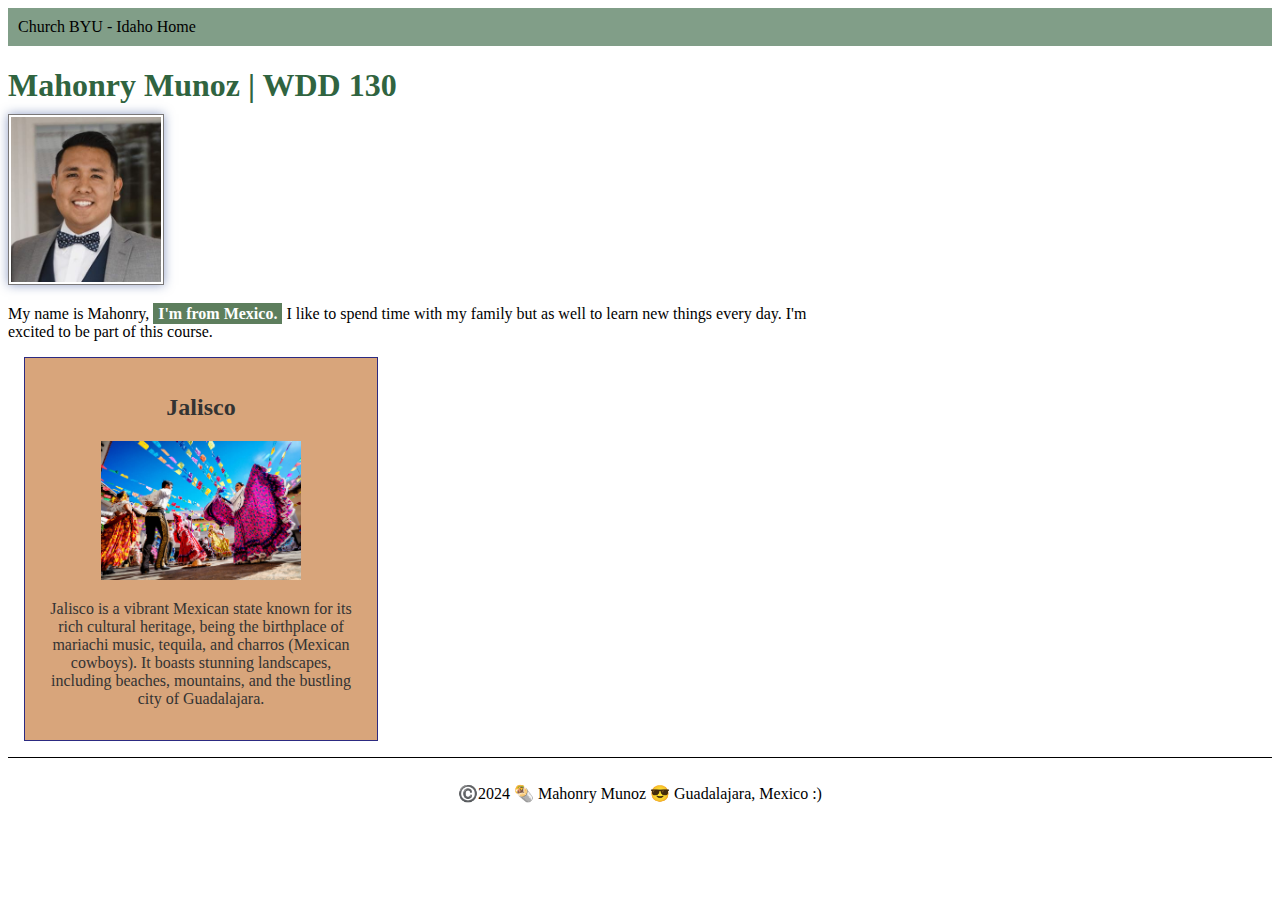
<file: index.html>
<!doctype html>
<html lang="en-US">

  <head>
    <meta charset="utf-8" />
    <meta name="viewport" content="width=device-width, initial-scale=1.0">
    <title>Mahonry Munoz - WDD 130</title>
    <meta name="description" content="Welcome! I’m Mahonry Munoz from Mexico. Learn more about me, my interests, and my journey in WDD 130.">
    <meta name="author" content="Mahonry Munoz">
    <link rel="stylesheet" href="styles/styles.css">
  </head>

  <body>
    <header>
      <nav>
      <a href="#">Church</a>
      <a href="wwr/">BYU - Idaho</a>
      <a href="wwr/site-plan-rafting.html">Home</a>
    </nav>
  </header>
  <main>
    <h1>Mahonry Munoz | WDD 130</h1>
    <img src="images/profile.jpg" alt="Hello, my name is Mahonry Munoz"/>
    <p>My name is Mahonry, <span><b>I'm from Mexico.</b></span> 
      I like to spend time with my family but as well to learn new things every day. I'm excited to be part of this course. 
    </p>
  </main>
    <aside>
      <h2>Jalisco</h2>
        <img src="images/Jalisco.jpg" alt="Jalisco" />
        <p>Jalisco is a vibrant Mexican state known for its rich cultural heritage, being the birthplace of mariachi music, tequila, and charros (Mexican cowboys). It boasts stunning landscapes, including beaches, mountains, and the bustling city of Guadalajara.</p>
    </aside>
  
  <footer>
        <p>©️2024 🌯 Mahonry Munoz 😎 Guadalajara, Mexico :)</p>
      </footer>
    </body>
  </html>
</file>
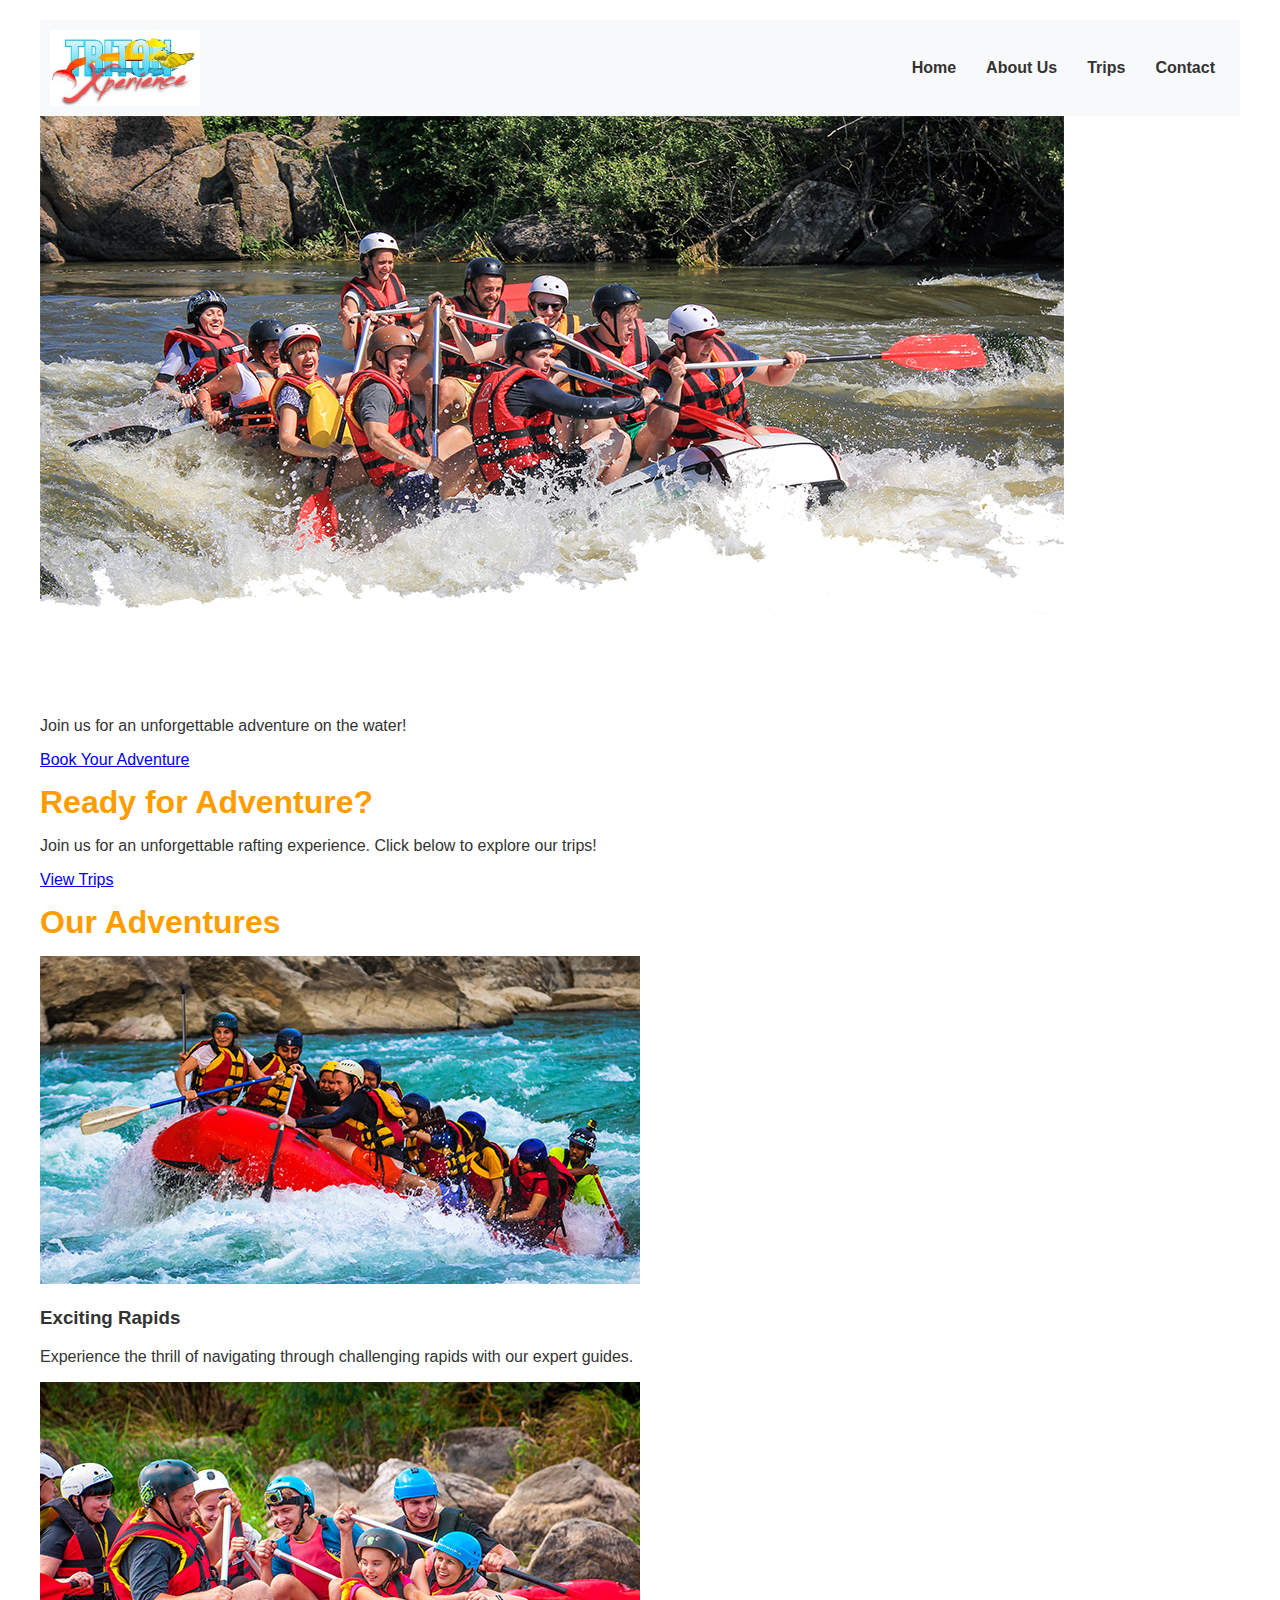
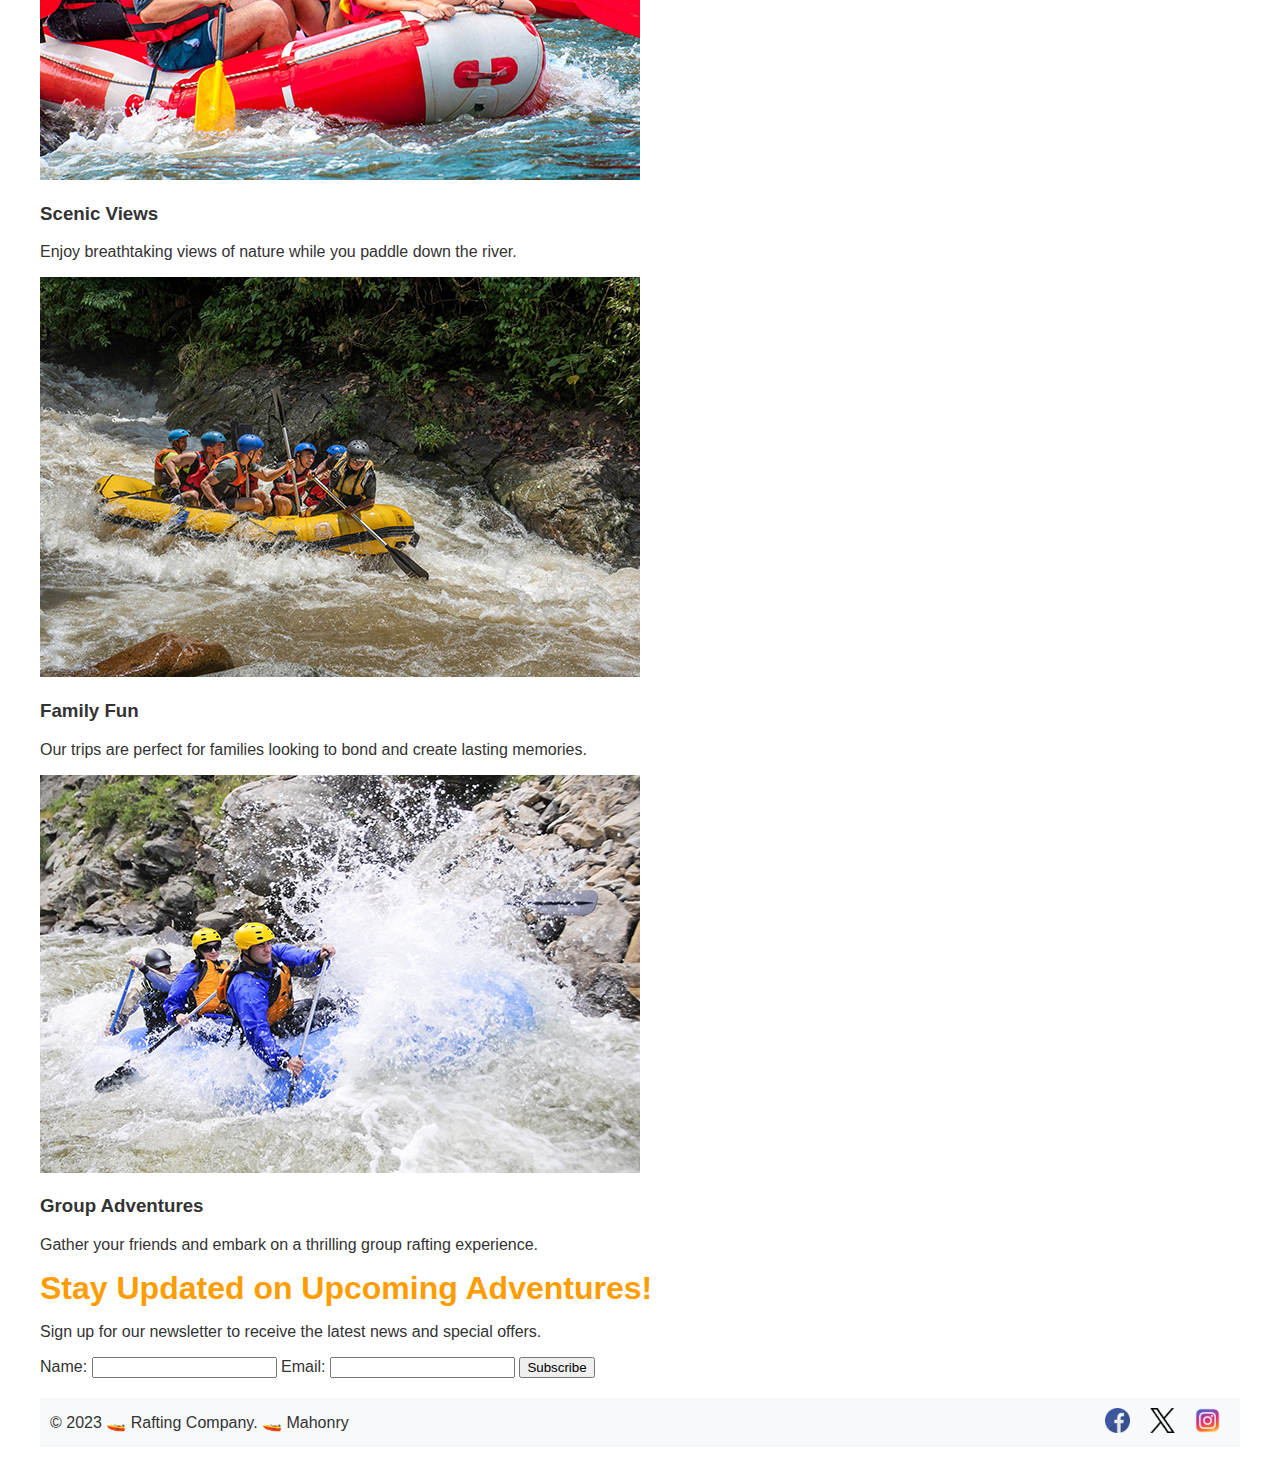
<file: wwr/index.html>
<!DOCTYPE html>
<html lang="en">
<head>
    <meta charset="UTF-8">
    <meta name="viewport" content="width=device-width, initial-scale=1.0">
    <title>Rafting Adventures</title>
    <link rel="stylesheet" href="styles/rafting.css"> <!-- Link to common CSS file -->
</head>
<body>

<header>
    <div class="header-container">
        <img src="images/tritonlogo.jpg" alt="Rafting Company Logo" class="logo"> 
        <nav>
            <a href="index.html">Home</a>
            <a href="about.html">About Us</a>
            <a href="trips.html">Trips</a>
            <a href="contact.html">Contact</a>
        </nav>
    </div>
</header>

<div class="hero">
    <img src="images/hero.png" alt="Rafting Adventure Background" class="hero-fallback-image" aria-hidden="true">
    <p>Join us for an unforgettable adventure on the water!</p>
    <a href="contact.html" class="hero-button">Book Your Adventure</a>
</div>


<main>
    <section class="cta">
        <h2>Ready for Adventure?</h2>
        <p>Join us for an unforgettable rafting experience. Click below to explore our trips!</p>
        <a href="trips.html" class="cta-button">View Trips</a>
    </section>

    <section>
        <h2>Our Adventures</h2>
    </section>

    <section class="grid-layout">
        <div class="grid-item">
            <img src="images/rafting18_600.jpg" alt="Exciting Rapids">
            <h3>Exciting Rapids</h3>
            <p>Experience the thrill of navigating through challenging rapids with our expert guides.</p>
        </div>
        <div class="grid-item">
            <img src="images/rafting9_600.jpg" alt="Scenic Views">
            <h3>Scenic Views</h3>
            <p>Enjoy breathtaking views of nature while you paddle down the river.</p>
        </div>
        <div class="grid-item">
            <img src="images/rafting1_600.jpg" alt="Family Fun">
            <h3>Family Fun</h3>
            <p>Our trips are perfect for families looking to bond and create lasting memories.</p>
        </div>
        <div class="grid-item">
            <img src="images/rafting29_600.jpg" alt="Group Adventures">
            <h3>Group Adventures</h3>
            <p>Gather your friends and embark on a thrilling group rafting experience.</p>
        </div>
    </section>

    <section class="newsletter">
        <h2>Stay Updated on Upcoming Adventures!</h2>
        <p>Sign up for our newsletter to receive the latest news and special offers.</p>
        <form action="subscribe.html" method="post">
            <label for="name">Name:</label>
            <input type="text" id="name" name="name" required>
            <label for="email">Email:</label>
            <input type="email" id="email" name="email" required>
            <button type="submit" class="subscribe-button">Subscribe</button>
        </form>
    </section>

</main>

<footer>
    <p>&copy; 2023 🚤 Rafting Company. 🚤 Mahonry</p>
    <nav class="sociallinks">
        <a href="https://facebook.com">
          <img src="images/facebook.png" alt="Facebook">
        </a>
        <a href="https://twitter.com">
          <img src="images/x.png" alt="Twitter">
        </a>
        <a href="https://instagram.com">
          <img src="images/instagram.png" alt="Instagram">
        </a>
    </nav>
</footer>

</body>
</html>
</file>
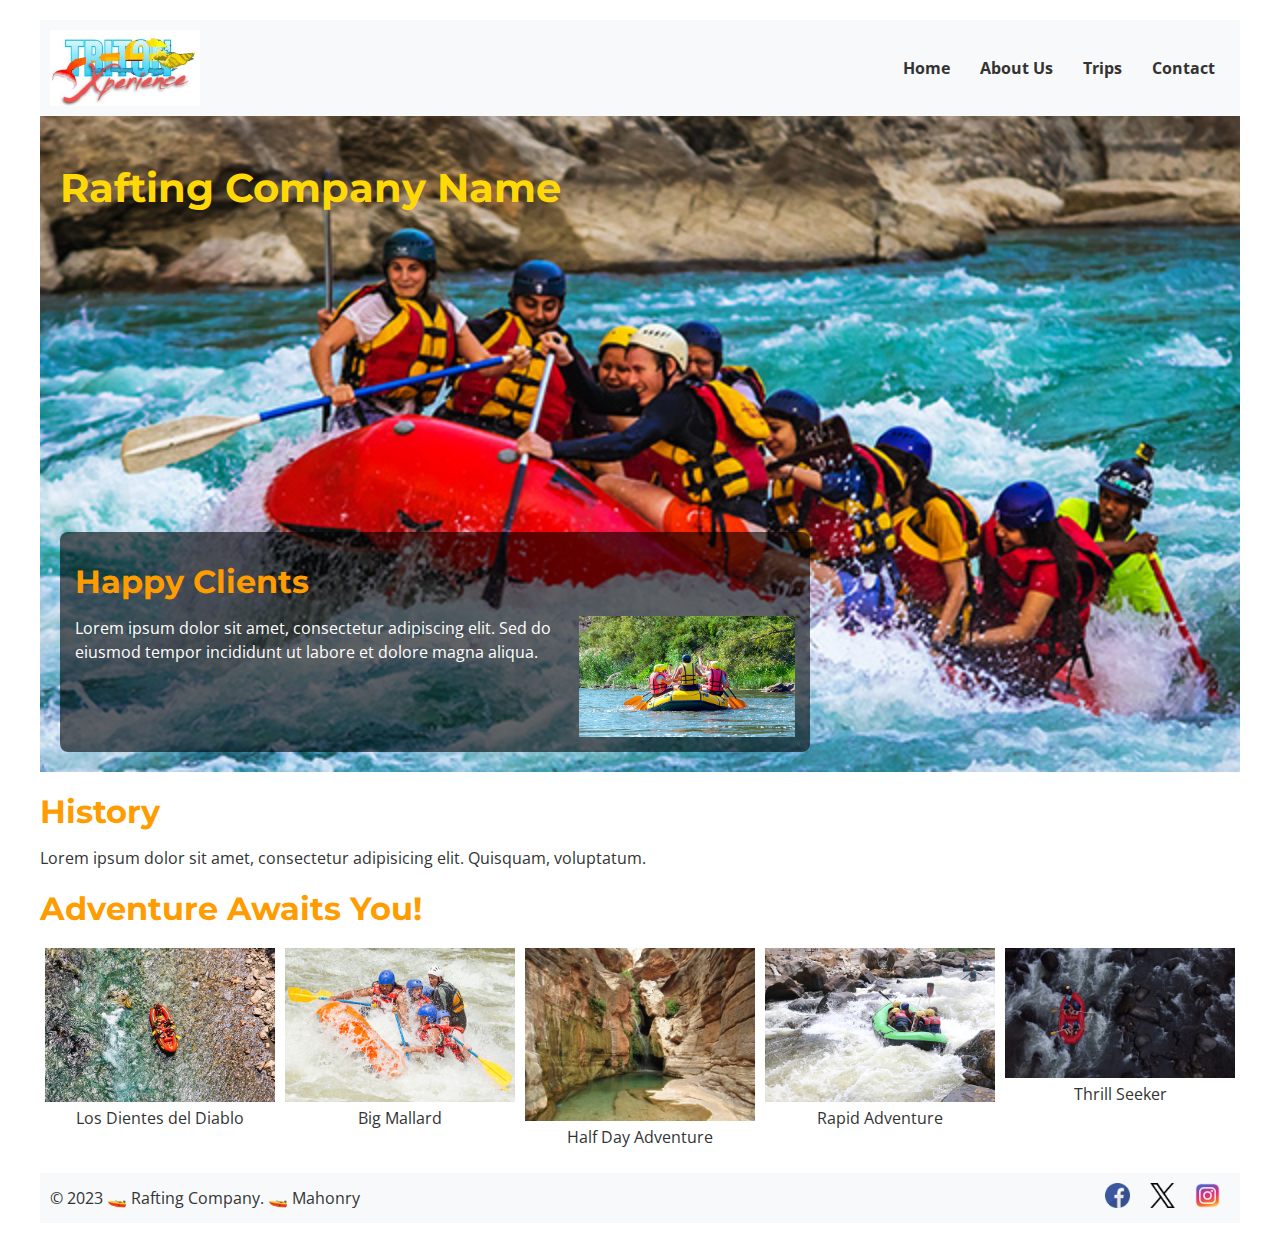
<file: wwr/about.html>
<!DOCTYPE html>
<html lang="en">
<head>
    <meta charset="UTF-8">
    <meta name="viewport" content="width=device-width, initial-scale=1.0">
    <title>About Us - Rafting Company</title>
    
    <link rel="preconnect" href="https://fonts.googleapis.com">
    <link rel="preconnect" href="https://fonts.gstatic.com" crossorigin>
    <link href="https://fonts.googleapis.com/css2?family=Montserrat:wght@400;700&display=swap&family=Open+Sans:wght@400;700&display=swap" rel="stylesheet">
    
    <link rel="stylesheet" href="styles/rafting.css"> 
</head>
<body>
    <header>
        <div class="header-container">
            <img src="images/tritonlogo.jpg" alt="Rafting Company Logo" class="logo"> 
            <nav>
                <a href="index.html">Home</a>
                <a href="about.html">About Us</a>
                <a href="trips.html">Trips</a>
                <a href="contact.html">Contact</a>
            </nav>
        </div>
    </header>

    <main>
        <div class="hero">
            <img src="images/rafting18_600.jpg" alt="Rafting Adventure" class="hero-image">
            <h1>Rafting Company Name</h1>
            <article>
                <h2>Happy Clients</h2>
                <img src="images/rafting8_600.jpg" alt="Happy Client">
                <p>Lorem ipsum dolor sit amet, consectetur adipiscing elit. Sed do eiusmod tempor incididunt ut labore et dolore magna aliqua.</p>
            </article>
        </div>
        
        <section class="history">
            <h2>History</h2>
            <p>Lorem ipsum dolor sit amet, consectetur adipisicing elit. Quisquam, voluptatum.</p>
        </section>
        
        <section class="adventures">
            <h2>Adventure Awaits You!</h2>
            <div class="adventure-images">
                <figure>
                    <img src="images/rafting6_600.jpg" alt="White Water Rafting 1">
                    <figcaption>Los Dientes del Diablo</figcaption>
                </figure>
                <figure>
                    <img src="images/Big Mallard.jpg" alt="White Water Rafting 2">
                    <figcaption>Big Mallard</figcaption>
                </figure>
                <figure>
                    <img src="images/Half Day Adventure.jpg" alt="Adventure 3">
                    <figcaption>Half Day Adventure</figcaption>
                </figure>
                <figure>
                    <img src="images/rapid.jpg" alt="Adventure 4">
                    <figcaption>Rapid Adventure</figcaption>
                </figure>
                <figure>
                    <img src="images/Thrill Seeker.jpg" alt="Adventure 5">
                    <figcaption>Thrill Seeker</figcaption>
                </figure>
            </div>
        </section>
    </main>

    <footer>
        <p>&copy; 2023 🚤 Rafting Company. 🚤 Mahonry</p>
        <nav class="sociallinks">
            <a href="https://facebook.com">
              <img src="images/facebook.png" alt="Facebook">
            </a>
            <a href="https://twitter.com">
              <img src="images/x.png" alt="Twitter">
            </a>
            <a href="https://instagram.com">
              <img src="images/instagram.png" alt="Instagram">
            </a>
        </nav>
    </footer>
</body>
</html>
</file>
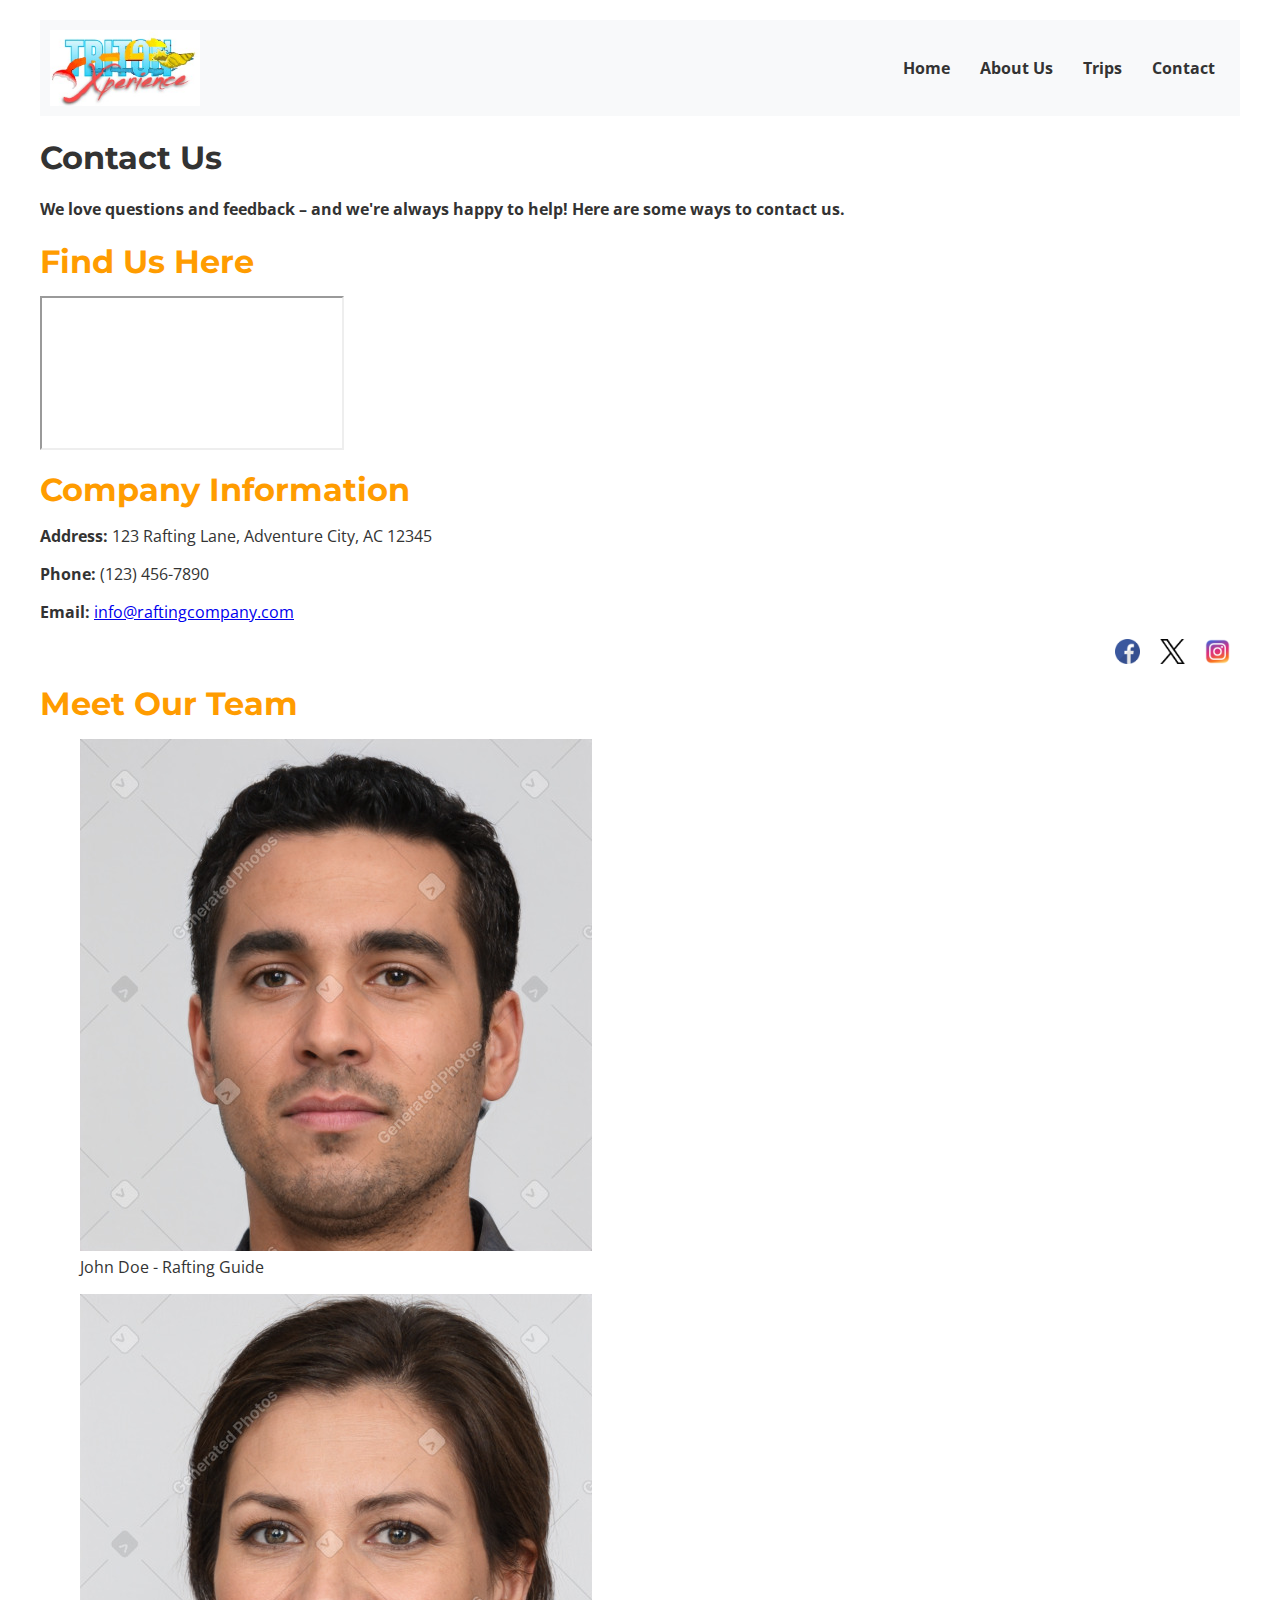
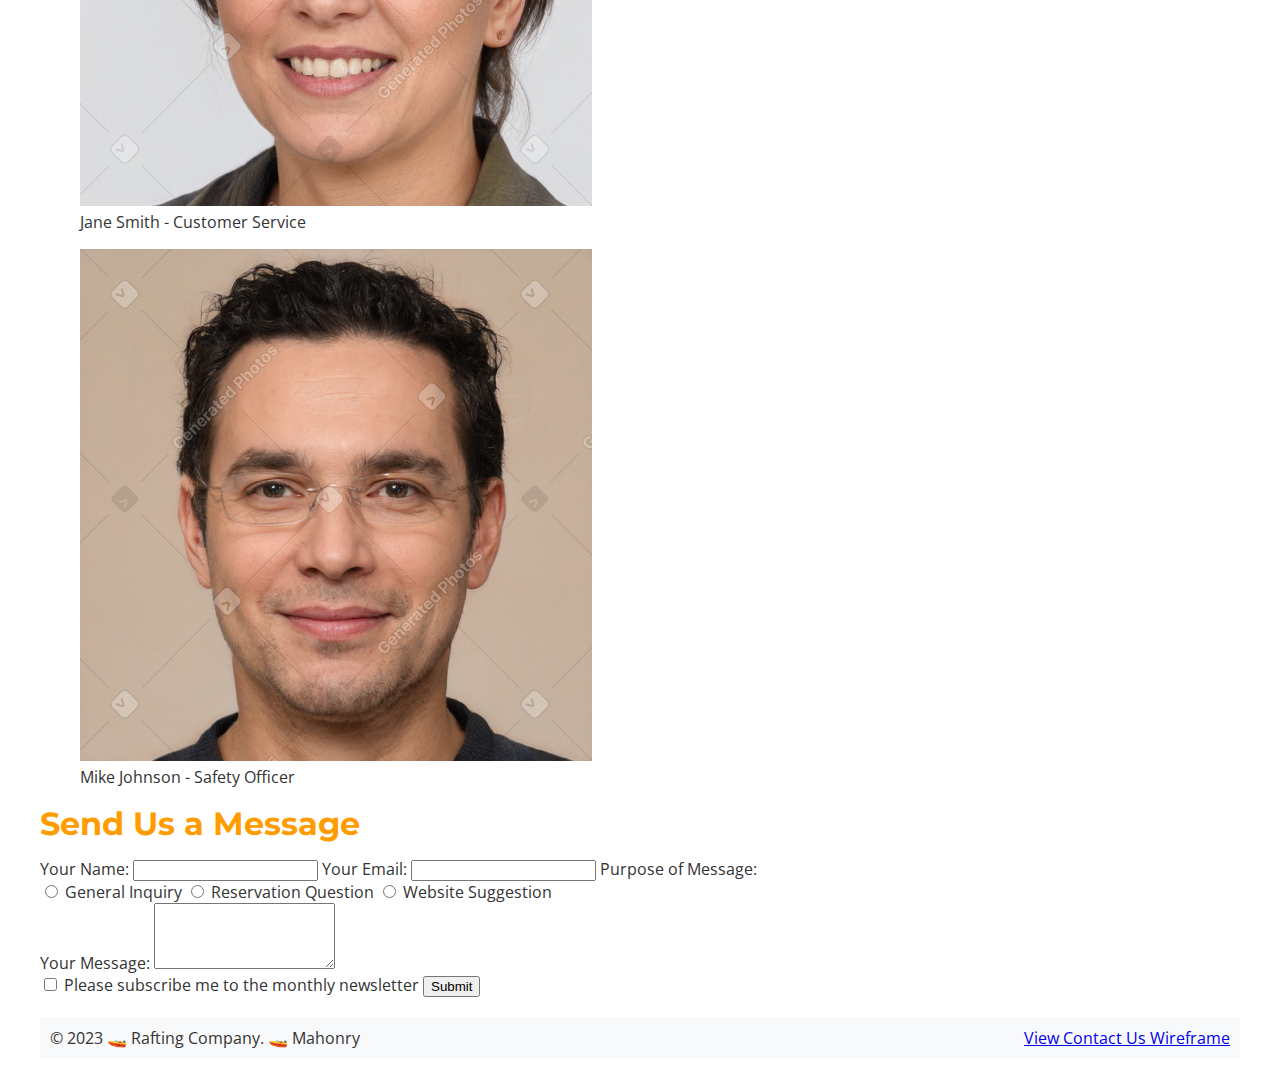
<file: wwr/contact.html>
<!DOCTYPE html>
<html lang="en">
<head>
    <meta charset="UTF-8">
    <meta name="viewport" content="width=device-width, initial-scale=1.0">
    <title>Contact Us - Rafting Company</title>
    <meta name="description" content="Get in touch with Rafting Company. Contact us for inquiries, reservations, or suggestions. We are here to help!">
    
    <link rel="preconnect" href="https://fonts.googleapis.com">
    <link rel="preconnect" href="https://fonts.gstatic.com" crossorigin>
    <link href="https://fonts.googleapis.com/css2?family=Montserrat:wght@400;700&display=swap&family=Open+Sans:wght@400;700&display=swap" rel="stylesheet">
    
    <link rel="stylesheet" href="styles/rafting.css"> 
</head>
<body>
    <header>
        <div class="header-container">
            <img src="images/tritonlogo.jpg" alt="Rafting Company Logo" class="logo"> 
            <nav>
                <a href="index.html">Home</a>
                <a href="about.html">About Us</a>
                <a href="trips.html">Trips</a>
                <a href="contact.html">Contact</a>
            </nav>
        </div>
    </header>

    <main>
        <h1>Contact Us</h1>
        <h4>We love questions and feedback – and we're always happy to help! Here are some ways to contact us.</h4>

        <section class="contact-layout">
            <div class="map">
                <h2>Find Us Here</h2>
                <iframe src="https://www.google.com/maps/embed?pb=!1m18!1m12!1m3!1d3151.835434509123!2d144.9537353153163!3d-37.81627997975157!2m3!1f0!2f0!3f0!3m2!1i1024!2i768!4f13.1!3m3!1m2!1s0x6ad642af0f11f1b3%3A0x5045675218ceed30!2sRafting%20Company!5e0!3m2!1sen!2sus!4v1616161616161!5m2!1sen!2sus" loading="lazy"></iframe>
            </div>
            <div class="company-info">
                <h2>Company Information</h2>
                <p><strong>Address:</strong> 123 Rafting Lane, Adventure City, AC 12345</p>
                <p><strong>Phone:</strong> (123) 456-7890</p>
                <p><strong>Email:</strong> <a href="mailto:info@raftingcompany.com">info@raftingcompany.com</a></p>
                
                <!-- Social links moved here -->
                <nav class="sociallinks">
                    <a href="https://facebook.com" target="_blank" rel="noopener noreferrer">
                        <img src="images/facebook.png" alt="Facebook">
                    </a>
                    <a href="https://twitter.com" target="_blank" rel="noopener noreferrer">
                        <img src="images/x.png" alt="Twitter">
                    </a>
                    <a href="https://instagram.com" target="_blank" rel="noopener noreferrer">
                        <img src="images/instagram.png" alt="Instagram">
                    </a>
                </nav>
            </div>
        </section>

        <section class="employee-profiles">
            <h2>Meet Our Team</h2>
            <div class="profile-images">
                <figure>
                    <img src="images/john.jpg" alt="Employee 1">
                    <figcaption>John Doe - Rafting Guide</figcaption>
                </figure>
                <figure>
                    <img src="images/jane.jpg" alt="Employee 2">
                    <figcaption>Jane Smith - Customer Service</figcaption>
                </figure>
                <figure>
                    <img src="images/mike.jpg" alt="Employee 3">
                    <figcaption>Mike Johnson - Safety Officer</figcaption>
                </figure>
            </div>
        </section>
        <section class="contact-form">
          <h2>Send Us a Message</h2>
          <form action="submit_form.php" method="post">
              <label for="name">Your Name:</label>
              <input type="text" id="name" name="name" required>
          
              <label for="email">Your Email:</label>
              <input type="email" id="email" name="email" required>
          
              <label for="purpose">Purpose of Message:</label>
              <div class="radio-group">
                  <input type="radio" id="general" name="purpose" value="General Inquiry" required>
                  <label for="general">General Inquiry</label>
                  <input type="radio" id="reservation" name="purpose" value="Reservation Question">
                  <label for="reservation">Reservation Question</label>
                  <input type="radio" id="suggestion" name="purpose" value="Website Suggestion">
                  <label for="suggestion">Website Suggestion</label>
              </div>
      
              <label for="message">Your Message:</label>
              <textarea id="message" name="message" rows="4" required></textarea>
      
              <div class="subscribe-container">
                  <input type="checkbox" id="subscribe" name="subscribe">
                  <label for="subscribe">Please subscribe me to the monthly newsletter</label>
                  <button type="submit" class="submit-button">Submit</button>
              </div>
          </form>
      </section>      
          </main>
          <footer>
            <p>&copy; 2023 🚤 Rafting Company. 🚤 Mahonry</p>
            <p>
                <a href="https://app.moqups.com/UHU6llc8bcKszZbapAOQ0YLBQU8IP0kd/view/page/ad12de680" target="_blank" rel="noopener noreferrer">
                    View Contact Us Wireframe
                </a>
            </p>
        </footer>
    
</body>
</html>
</file>
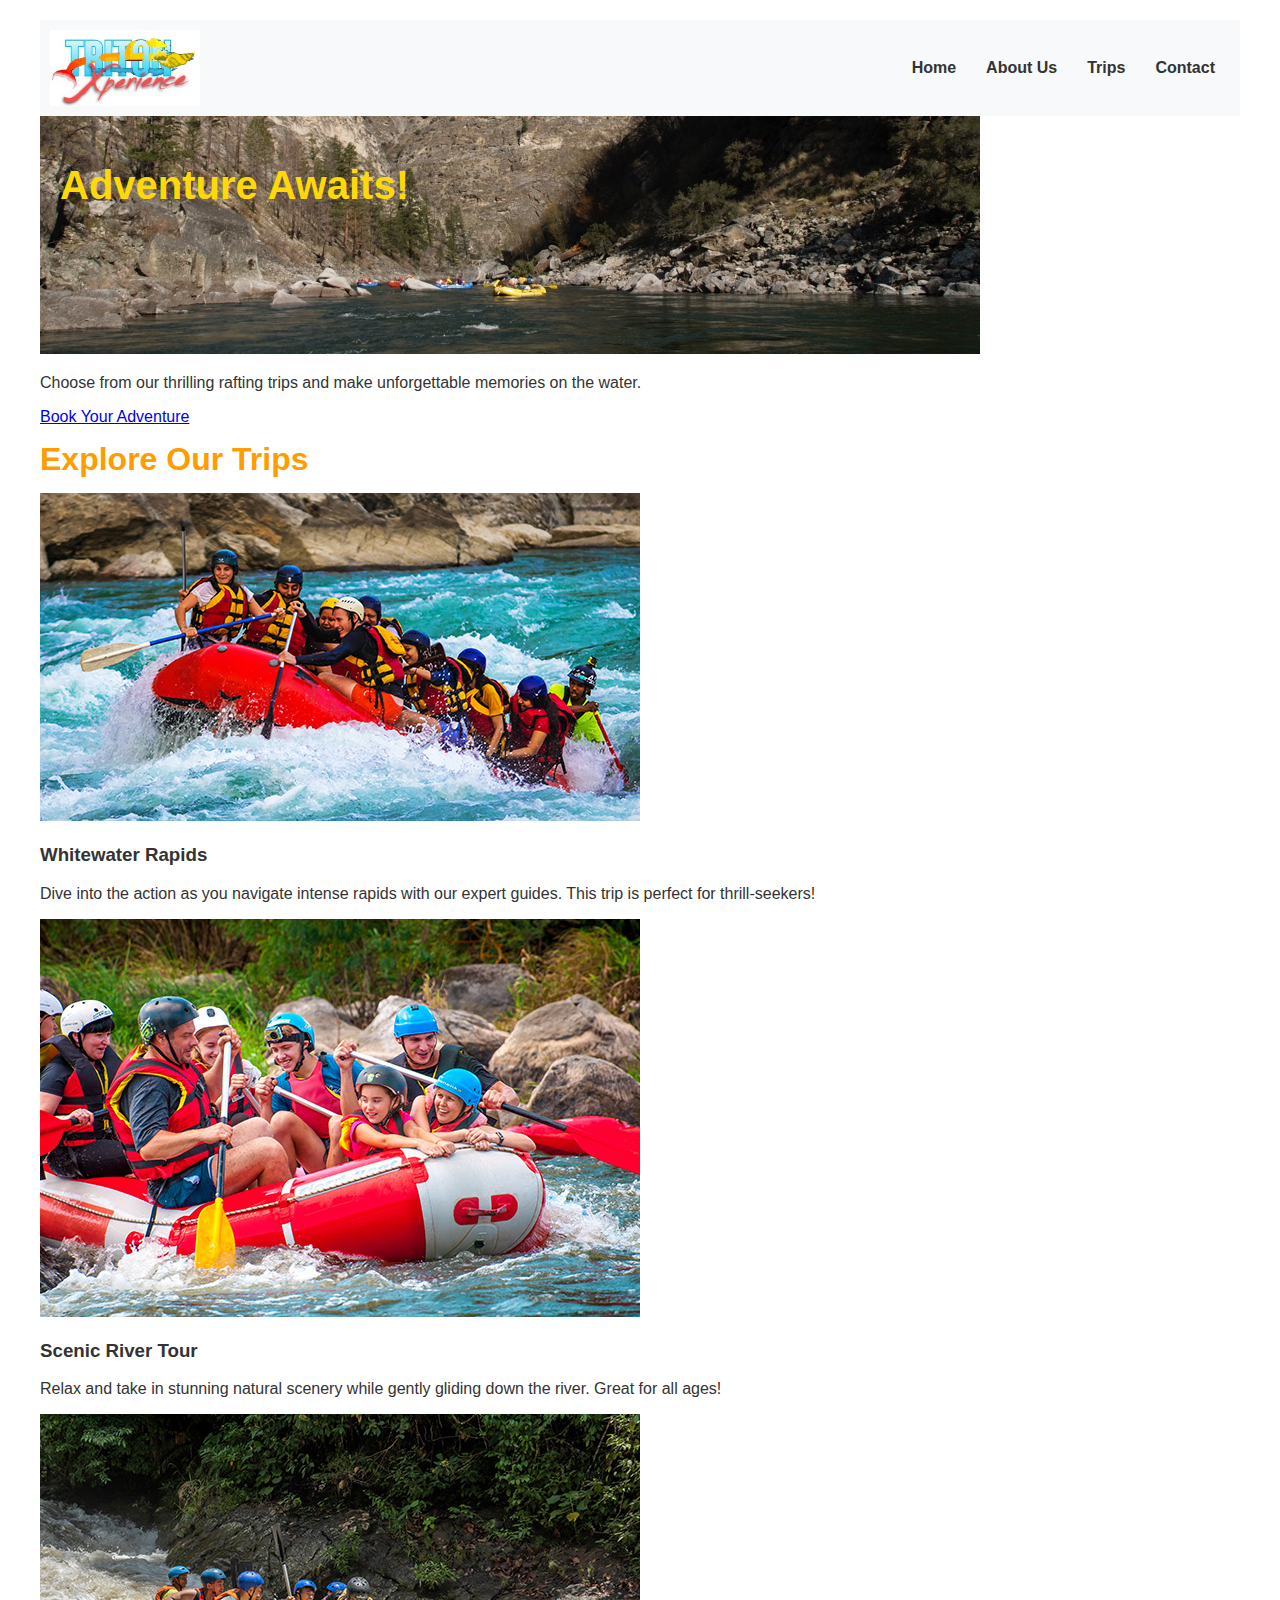
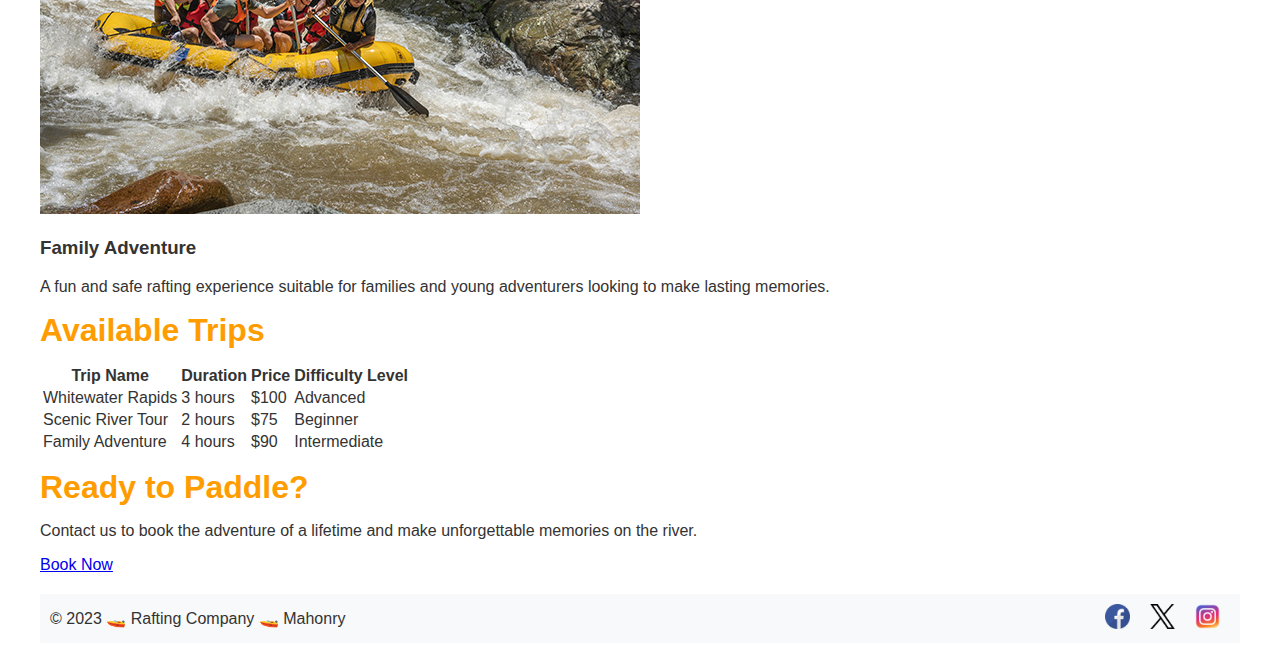
<file: wwr/trips.html>
<!DOCTYPE html>
<html lang="en">
<head>
    <meta charset="UTF-8">
    <meta name="viewport" content="width=device-width, initial-scale=1.0">
    <title>Our Exciting Trips | Rafting Adventures</title>
    <meta name="description" content="Discover thrilling rafting trips with expert guides. Perfect for adventurers and families alike. Book your trip now!">
    <link rel="stylesheet" href="styles/rafting.css">
</head>
<body>

<header>
    <div class="header-container">
        <img src="images/tritonlogo.jpg" alt="Rafting Company Logo" class="logo">
        <nav>
            <a href="index.html">Home</a>
            <a href="about.html">About Us</a>
            <a href="trips.html">Trips</a>
            <a href="contact.html">Contact</a>
        </nav>
    </div>
</header>

<main>

<!-- Hero Section with Call to Action -->
<section class="hero hero-trips">
    <img src="images/river-wide3.jpg" alt="Rafting Adventure Background" class="hero-fallback-image" aria-hidden="true">
    <h1 class="hero-trips-title">Adventure Awaits!</h1>
    <p class="hero-trips-text">Choose from our thrilling rafting trips and make unforgettable memories on the water.</p>
    <a href="contact.html" class="hero-button">Book Your Adventure</a>
</section>

    <!-- Featured Trips Section -->
    <section class="featured-trips">
        <h2>Explore Our Trips</h2>
        <div class="grid-layout">
            <div class="grid-item">
                <img src="images/rafting18_600.jpg" alt="Whitewater Rapids">
                <h3>Whitewater Rapids</h3>
                <p>Dive into the action as you navigate intense rapids with our expert guides. This trip is perfect for thrill-seekers!</p>
            </div>
            <div class="grid-item">
                <img src="images/rafting9_600.jpg" alt="Scenic River Tour">
                <h3>Scenic River Tour</h3>
                <p>Relax and take in stunning natural scenery while gently gliding down the river. Great for all ages!</p>
            </div>
            <div class="grid-item">
                <img src="images/rafting1_600.jpg" alt="Family Adventure">
                <h3>Family Adventure</h3>
                <p>A fun and safe rafting experience suitable for families and young adventurers looking to make lasting memories.</p>
            </div>
        </div>
    </section>

    <!-- Available Trips Table -->
    <section class="trip-table">
        <h2>Available Trips</h2>
        <table>
            <thead>
                <tr>
                    <th>Trip Name</th>
                    <th>Duration</th>
                    <th>Price</th>
                    <th>Difficulty Level</th>
                </tr>
            </thead>
            <tbody>
                <tr>
                    <td>Whitewater Rapids</td>
                    <td>3 hours</td>
                    <td>$100</td>
                    <td>Advanced</td>
                </tr>
                <tr>
                    <td>Scenic River Tour</td>
                    <td>2 hours</td>
                    <td>$75</td>
                    <td>Beginner</td>
                </tr>
                <tr>
                    <td>Family Adventure</td>
                    <td>4 hours</td>
                    <td>$90</td>
                    <td>Intermediate</td>
                </tr>
            </tbody>
        </table>
    </section>

    <!-- Call to Action Section -->
    <section class="cta">
        <h2>Ready to Paddle?</h2>
        <p>Contact us to book the adventure of a lifetime and make unforgettable memories on the river.</p>
        <a href="contact.html" class="cta-button">Book Now</a>
    </section>
</main>

<footer>
    <p>&copy; 2023 🚤 Rafting Company 🚤 Mahonry</p>
    <nav class="sociallinks">
        <a href="https://facebook.com">
            <img src="images/facebook.png" alt="Facebook">
        </a>
        <a href="https://twitter.com">
            <img src="images/x.png" alt="Twitter">
        </a>
        <a href="https://instagram.com">
            <img src="images/instagram.png" alt="Instagram">
        </a>
    </nav>
</footer>

</body>
</html>
</file>
<file: styles/styles.css>
nav {
  background-color: rgb(129, 158, 136);
  padding: 10px;
}

nav a {
  color: rgb(0, 0, 0);
  text-decoration: none; /* Fix: Ensure links are visible */
}

h1 {
  color: rgb(48, 100, 64);
  margin-bottom: 10px; /* Fix: Spacing */
}

main img {
  width: 150px;
  border: 1px solid rgb(122, 120, 120);
  padding: 2px;
  box-shadow: 0 0 10px rgba(36, 63, 139, 0.5); 
}

main {
  max-width: 840px;
}

span {
  background-color: rgb(93, 126, 93);
  color: rgb(255, 255, 255); 
  padding: 2px 5px;
}

aside {
  width: 20em;
  margin: 1em;
  border: 1px solid rgb(44, 42, 129);
  padding: 1em;
  background-color: rgb(216, 165, 123);
  color: #333;
  text-align: center;
}

aside img {
  width: 100%; 
  max-width: 200px;
  height: auto;
}

p {
  padding: 0; 
}

footer {
  margin-top: 1em;
  border-top: 1px solid #000;
  text-align: center;
  padding: 10px; 
}
</file>
<file: wwr/styles/rafting.css>
/* Define CSS  */
:root {
    --primary-color: #FFD907; 
    --secondary-color: #FF9C00; 
    --accent1-color: #B2EDFC;
    --accent2-color: #007BFF;
    --text-color: #333333; 
    --footer-bg-color: #f8f9fa;
}

body {
    font-family: 'Open Sans', sans-serif;
    color: var(--text-color);
    background-color: #c7603FF9C007c9;
    max-width: 1200px;
    margin: 0 auto;
    padding: 20px;
}

header {
    background-color: var(--footer-bg-color);
}

.header-container {
    display: grid;
    grid-template-columns: auto 1fr; /* Logo and nav */
    align-items: center;
    padding: 10px;
}

.logo {
    max-width: 150px; /* Adjust logo size */
}

nav {
    display: flex;
    justify-content: flex-end; /* Align nav items to the right */
}

nav a {
    margin: 0 15px; /* Space between nav items */
    text-decoration: none;
    color: var(--text-color);
    font-weight: 700;
}

/* Hero Section */
.hero {
    position: relative;
    width: 100%;
    max-width: 1200px;
    margin: 0 auto;
    overflow: hidden;
}

.hero img.hero-image {
    display: block;
    width: 100%;
    height: auto;
}

.hero h1 {
    position: absolute;
    top: 20px;
    left: 20px;
    color: var(--primary-color);
    font-size: 2.5em;
    font-family: 'Montserrat', sans-serif;
    z-index: 2;
}

.hero article {
    position: absolute;
    bottom: 20px;
    left: 20px;
    background-color: rgba(0, 0, 0, 0.6);
    color: #fff;
    padding: 15px;
    max-width: 60%;
    z-index: 2;
    border-radius: 8px;
}

.hero article img {
    float: right;
    margin-left: 15px;
    width: 30%;
    height: auto;
}

.hero article p {
    margin: 0;
    line-height: 1.5;
    font-size: 1em;
}

/* Heading Styles */
h1, h2 {
    font-family: 'Montserrat', sans-serif;
}

h2 {
    color: var(--secondary-color);
    font-size: 2em;
    margin: 15px 0;
}

/* History Section */
.history {
    margin: 20px 0;
}

/* Adventures Section */
.adventures {
    margin: 20px 0;
}

.adventure-images {
    display: flex;
    flex-wrap: wrap; 
    justify-content: space-between;
}

.adventure-images figure {
    flex: 1 1 calc(20% - 10px);
    margin: 5px; 
    text-align: center; 
}

.adventure-images img {
    width: 100%; 
    height: auto;
}

footer {
    background-color: var(--footer-bg-color);
    padding: 10px;
    text-align: center;
    margin-top: 20px;
    display: flex;
    justify-content: space-between; 
    align-items: center;
}

footer p {
    margin: 0; /* Remove default margin */
}

.sociallinks {
    display: flex; /* Use Flexbox for social links */
    align-items: center; /* Center icons vertically */
}

.sociallinks a {
    margin: 0 10px; 
}

.sociallinks img {
    width: 25px; 
    height: 25px; 
}
</file>
